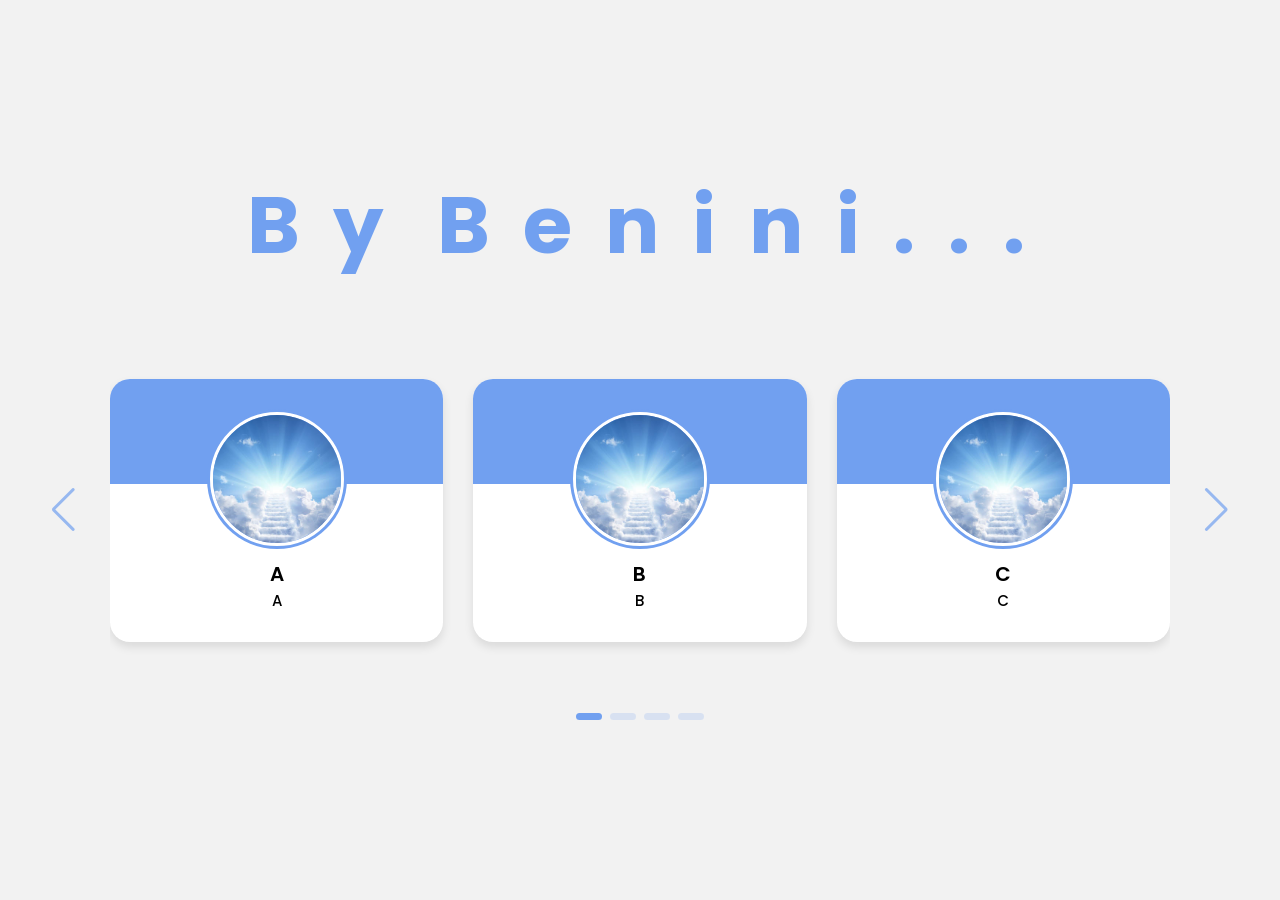
<file: Carrossel-cards/index.html>
<!DOCTYPE html>
<html lang="pt-br">
  <head>
    <meta charset="UTF-8" />
    <meta name="viewport" content="width=device-width, initial-scale=1.0" />
    <title>Carrossel-cards</title>
    <!-- Link do CSS do Swiper (biblioteca de slides) -->
    <link rel="stylesheet" href="https://unpkg.com/swiper/swiper-bundle.min.css" />
    <link rel="stylesheet" href="style.css" />
  </head>
  <body>
    <h1>
      <span>B</span>
      <span class="espaco">y</span>
      <span>B</span>
      <span>e</span>
      <span>n</span>
      <span>i</span>
      <span>n</span>
      <span>i</span>
      <span>.</span>
      <span>.</span>
      <span>.</span>
    </h1>
    <section>
      <!-- Container do Swiper -->
      <div class="swiper mySwiper container">
        <!-- Elemento que conterá os cards -->
        <div class="swiper-wrapper content" id="card-container">
          <!-- Os cards serão gerados dinamicamente aqui -->
        </div>
      </div>   

      <!-- Botões de navegação do Swiper -->
      <div class="swiper-button-next"></div>
      <div class="swiper-button-prev"></div>
      <!-- Paginação do Swiper -->
      <div class="swiper-pagination"></div>
    </section>

    <!-- Importação do script do Swiper -->
    <script src="https://unpkg.com/swiper/swiper-bundle.min.js"></script>
    <!-- Importação do script personalizado -->
    <script src="script.js"></script>
  </body>
</html>
</file>
<file: Carrossel-cards/style.css>
@import url('https://fonts.googleapis.com/css2?family=Poppins:wght@300;400;500;600;700&display=swap');

* {
  margin: 0;
  padding: 0;
  box-sizing: border-box;
  font-family: 'Poppins', sans-serif;
}

body {
  height: 100vh;
  display: flex;
  align-items: center;
  flex-direction: column;
  justify-content: center;
  background: #f2f2f2;
}

section {
  position: relative;
  height: 450px;
  padding: 15px;
  padding: 0 70px;
  max-width: 1200px;
  width: 100%;
  display: flex;
  align-items: center;
}

.card {
  position: relative;
  background: #fff;
  border-radius: 20px;
  margin: 20px 0;
  box-shadow: 0 5px 10px rgba(0, 0, 0, 0.1);
}

.card::before {
  content: "";
  position: absolute;
  height: 40%;
  width: 100%;
  background: #71a0f0;
  border-radius: 20px 20px 0 0;
}

.card .card-content {
  display: flex;
  flex-direction: column;
  align-items: center;
  padding: 30px;
  position: relative;
  z-index: 100;
}

section .card .imagem {
  height: 140px;
  width: 140px;
  border-radius: 50%;
  padding: 3px;
  background: #71a0f0;
}

section .card .imagem img {
  height: 100%;
  width: 100%;
  object-fit: cover;
  border-radius: 50%;
  border: 3px solid #fff;
}
.card .dados {
  display: flex;
  flex-direction: column;
  align-items: center;
  margin-top: 10px;
  color: black;
}

.dados .nome {
  font-size: 20px;
  font-weight: 600;
}

.dados .descricao {
  font-size: 15px;
  font-weight: 500;
}

.swiper-pagination {
  position: absolute;
}

.swiper-pagination-bullet {
  height: 7px;
  width: 26px;
  border-radius: 25px;
  background: #71a0f0;
}

.swiper-button-next,
.swiper-button-prev {
  opacity: 0.7;
  color: #71a0f0;
  transition: all 0.3s ease;
}

.swiper-button-next:hover,
.swiper-button-prev:hover {
  opacity: 1;
  color: #71a0f0;
}

/* Responsive media query code for small screens */
@media (max-width: 768px) {
  section {
    padding: 15px;
  }

  .swiper-button-next,
  .swiper-button-prev {
    display: none;
  }
}



/* Meu titulo remove */

h1 {
  font-size: 5rem;
  letter-spacing: 0.1em;
  color: #71a0f0;
}

h1 span {
  display: inline-block;
  animation: bounce 3s ease infinite;
}

h1 span:nth-child(2) {
  animation-delay: 0.2s;
}

h1 span:nth-child(3) {
  animation-delay: 0.4s;
}

h1 span:nth-child(4) {
  animation-delay: 0.6s;
}

h1 span:nth-child(5) {
  animation-delay: 0.8s;
}

h1 span:nth-child(6) {
  animation-delay: 1s;
}

h1 span:nth-child(7) {
  animation-delay: 1.2s;
}

h1 span:nth-child(8) {
  animation-delay: 1.4s;
}

h1 span:nth-child(9) {
  animation-delay: 1.6s;
}

h1 span:nth-child(10) {
  animation-delay: 1.8s;
}

h1 span:nth-child(11) {
  animation-delay: 2s;
}

h1 span:nth-child(12) {
  animation-delay: 2.2s;
}

h1 span:nth-child(13) {
  animation-delay: 2.4s;
}

@keyframes bounce {
  0% {
    transform: translateY(0);
  }

  10% {
    transform: translateY(-2rem);
  }

  20% {
    transform: translateY(0);
  }
}
.espaco{
  margin-right: 20px;
}
</file>
